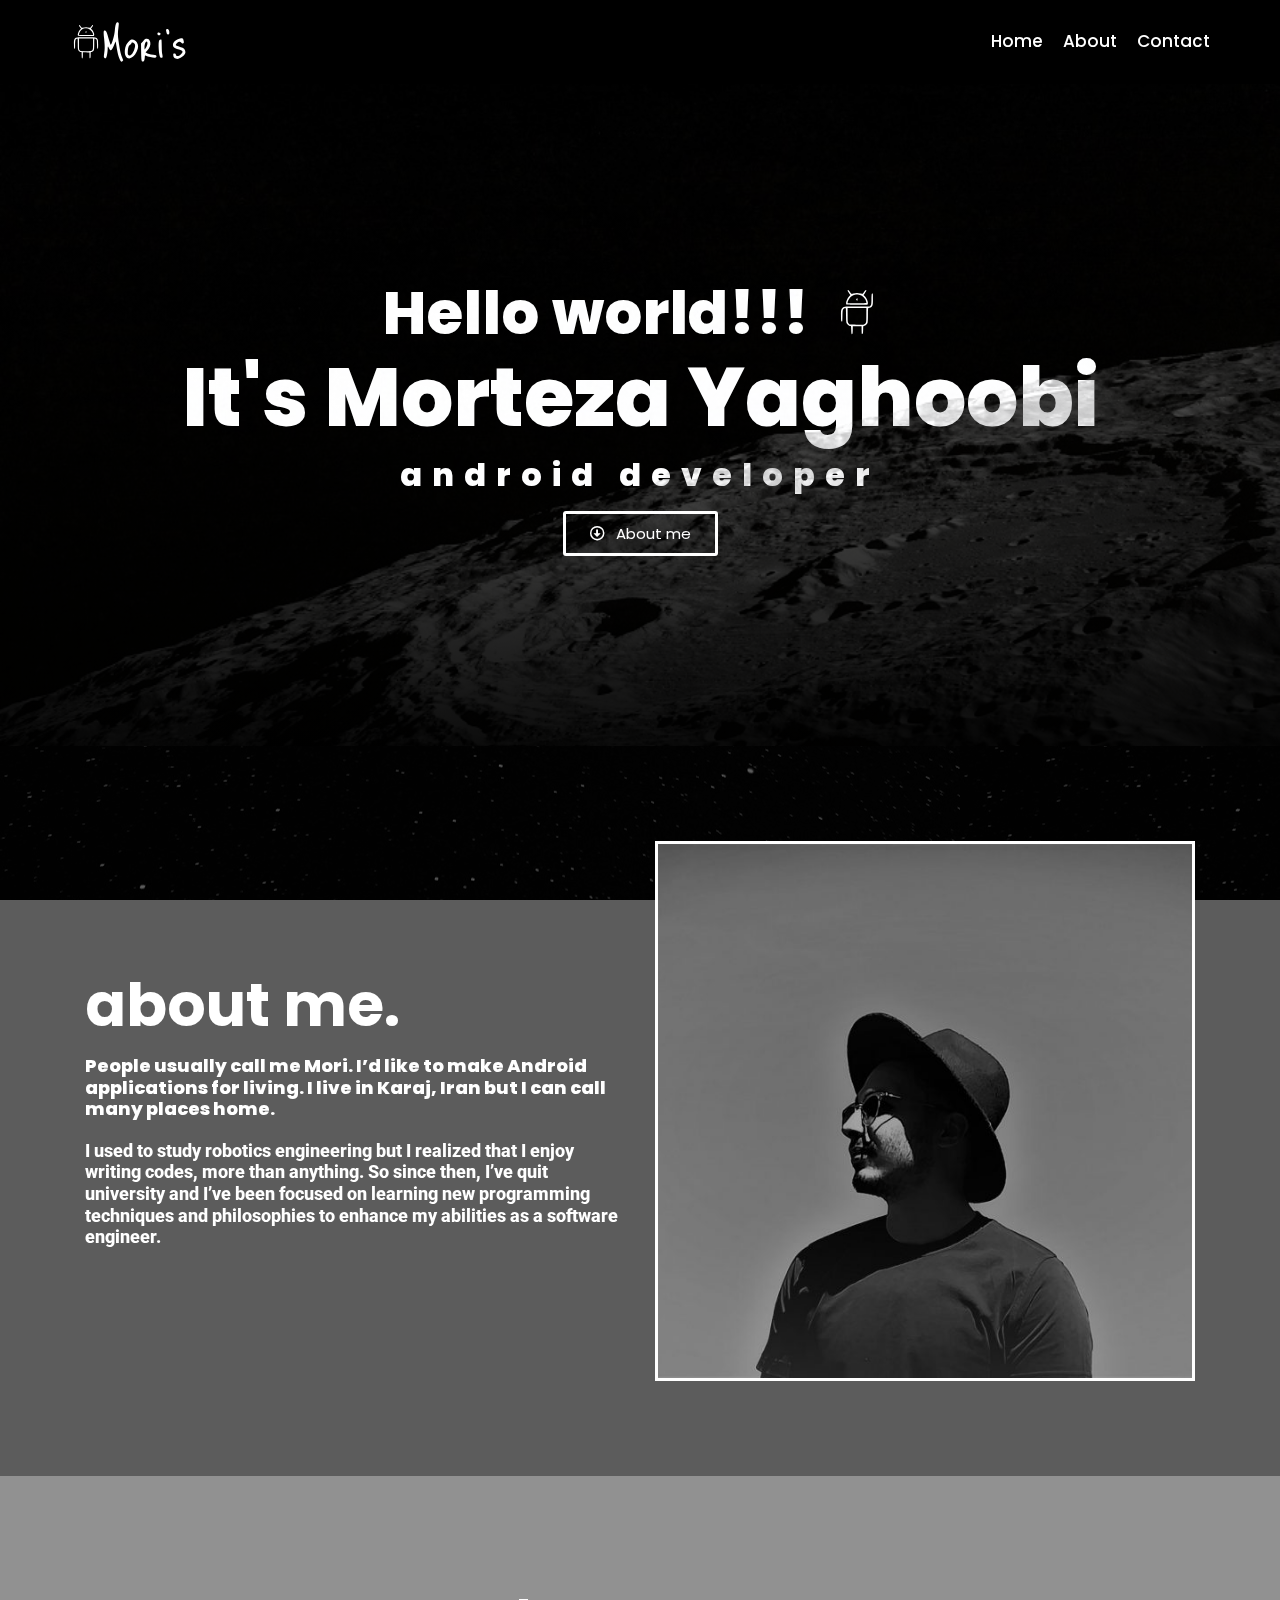
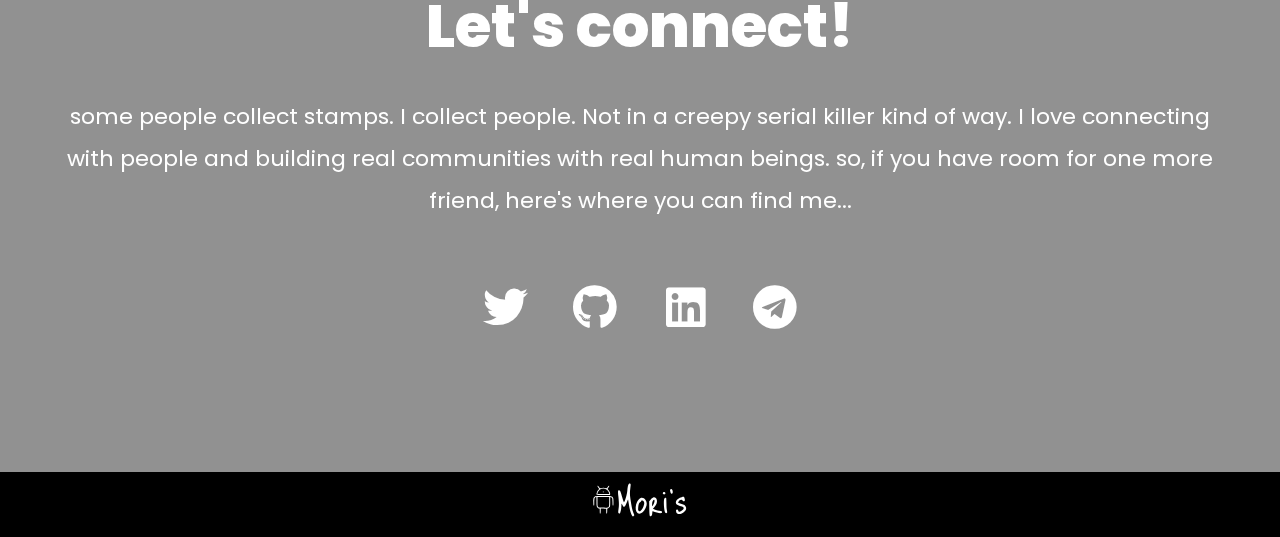
<file: index.html>
<!DOCTYPE html>
<html lang="en-US">

<head>
	
	<meta charset="UTF-8">
	<meta name="viewport" content="width=device-width, initial-scale=1, minimum-scale=1">
	<link rel="profile" href="http://gmpg.org/xfn/11">
		<title>mori&#039;s &#8211; Hello world!</title>
<meta name="robots" content="max-image-preview:large">
<link rel="dns-prefetch" href="//fonts.googleapis.com">
<link rel="dns-prefetch" href="//s.w.org">
<link rel="alternate" type="application/rss+xml" title="mori&#039;s &raquo; Feed" href="https://moriygdev.github.io/mori-s/feed/">
<link rel="alternate" type="application/rss+xml" title="mori&#039;s &raquo; Comments Feed" href="https://moriygdev.github.io/mori-s/comments/feed/">
<link rel="stylesheet" id="wp-block-library-css" href="https://moriygdev.github.io/mori-s/wp-includes/css/dist/block-library/style.min.css?ver=5.7.2" type="text/css" media="all">
<link rel="stylesheet" id="ugb-style-css-css" href="https://moriygdev.github.io/mori-s/wp-content/plugins/stackable-ultimate-gutenberg-blocks/dist/frontend_blocks.css?ver=2.17.1" type="text/css" media="all">
<style id="ugb-style-css-inline-css" type="text/css">:root {
			--content-width: 1200px;
		}</style>
<link rel="stylesheet" id="contact-form-7-css" href="https://moriygdev.github.io/mori-s/wp-content/plugins/contact-form-7/includes/css/styles.css?ver=5.4.1" type="text/css" media="all">
<link rel="stylesheet" id="ultra-shortcodes-front-css" href="https://moriygdev.github.io/mori-s/wp-content/plugins/ultra-companion/assets/css/shortcodes.css?ver=5.7.2" type="text/css" media="all">
<link rel="stylesheet" id="wpopea-el-css-css" href="https://moriygdev.github.io/mori-s/wp-content/plugins/wpop-elementor-addons/assets/wpopea-element.css?ver=5.7.2" type="text/css" media="all">
<link rel="stylesheet" id="neve-style-css" href="https://moriygdev.github.io/mori-s/wp-content/themes/neve/style-main.min.css?ver=2.11.6" type="text/css" media="all">
<style id="neve-style-inline-css" type="text/css">.header-menu-sidebar-inner li.menu-item-nav-search { display: none; }
 .container{ max-width: 748px; } .has-neve-button-color-color{ color: var(--nv-primary-accent)!important; } .has-neve-button-color-background-color{ background-color: var(--nv-primary-accent)!important; } .single-post-container .alignfull > [class*="__inner-container"], .single-post-container .alignwide > [class*="__inner-container"]{ max-width:718px } .button.button-primary, button, input[type=button], .btn, input[type="submit"], /* Buttons in navigation */ ul[id^="nv-primary-navigation"] li.button.button-primary > a, .menu li.button.button-primary > a, .wp-block-button.is-style-primary .wp-block-button__link, .wc-block-grid .wp-block-button .wp-block-button__link, form input[type="submit"], form button[type="submit"], #comments input[type="submit"]{ background-color: var(--nv-primary-accent);color: #ffffff;border-radius:3px;border:none;border-width:1px 1px 1px 1px; } .button.button-primary:hover, ul[id^="nv-primary-navigation"] li.button.button-primary > a:hover, .menu li.button.button-primary > a:hover, .wp-block-button.is-style-primary .wp-block-button__link:hover, .wc-block-grid .wp-block-button .wp-block-button__link:hover, form input[type="submit"]:hover, form button[type="submit"]:hover, #comments input[type="submit"]:hover{ background-color: var(--nv-primary-accent);color: #ffffff; } .button.button-secondary:not(.secondary-default), .wp-block-button.is-style-secondary .wp-block-button__link{ background-color: rgba(0,0,0,0);color: var(--nv-text-color);border-radius:3px;border:1px solid;border-width:1px 1px 1px 1px; } .button.button-secondary.secondary-default{ background-color: rgba(0,0,0,0);color: var(--nv-text-color);border-radius:3px;border:1px solid;border-width:1px 1px 1px 1px; } .button.button-secondary:not(.secondary-default):hover, .wp-block-button.is-style-secondary .wp-block-button__link:hover{ background-color: rgba(0,0,0,0);color: var(--nv-text-color); } .button.button-secondary.secondary-default:hover{ background-color: rgba(0,0,0,0);color: var(--nv-text-color); } body, .site-title{ font-size: 15px; line-height: 1.6; letter-spacing: 0px; font-weight: 400; text-transform: none; font-family: Poppins, var(--nv-fallback-ff); } h1, .single h1.entry-title{ font-size: 50px; line-height: 1.2em; letter-spacing: 0px; font-weight: 800; text-transform: none; font-family: Poppins, var(--nv-fallback-ff); } h2{ font-size: 30px; line-height: 1.2em; letter-spacing: 0px; font-weight: 800; text-transform: none; font-family: Poppins, var(--nv-fallback-ff); } h3, .woocommerce-checkout h3{ font-size: 25px; line-height: 1.2em; letter-spacing: 0px; font-weight: 800; text-transform: none; font-family: Poppins, var(--nv-fallback-ff); } h4{ font-size: 20px; line-height: 1.2em; letter-spacing: 0px; font-weight: 800; text-transform: none; font-family: Poppins, var(--nv-fallback-ff); } h5{ font-size: 16px; line-height: 1.2em; letter-spacing: 0px; font-weight: 800; text-transform: none; font-family: Poppins, var(--nv-fallback-ff); } h6{ font-size: 14px; line-height: 1.2em; letter-spacing: 0px; font-weight: 800; text-transform: none; font-family: Poppins, var(--nv-fallback-ff); } form:not([role="search"]):not(.woocommerce-cart-form):not(.woocommerce-ordering):not(.cart) input:read-write:not(#coupon_code), form textarea, form select, .widget select{ margin-bottom: 10px; } form input:read-write, form textarea, form select, form select option, form.wp-block-search input.wp-block-search__input, .widget select{ border-color: #9e9e9e;color: var(--nv-text-color); font-family: Poppins, var(--nv-fallback-ff); } form label, .wpforms-container .wpforms-field-label{ margin-bottom: 10px; } form.search-form input:read-write{ padding-right:45px !important; font-family: Poppins, var(--nv-fallback-ff); } .header-main-inner,.header-main-inner a:not(.button),.header-main-inner .navbar-toggle{ color: #ffffff; } .header-main-inner .nv-icon svg,.header-main-inner .nv-contact-list svg{ fill: #ffffff; } .header-main-inner .icon-bar{ background-color: #ffffff; } .hfg_header .header-main-inner .nav-ul .sub-menu{ background-color: #000000; } .hfg_header .header-main-inner{ background-color: #000000; } .header-menu-sidebar .header-menu-sidebar-bg,.header-menu-sidebar .header-menu-sidebar-bg a:not(.button),.header-menu-sidebar .header-menu-sidebar-bg .navbar-toggle{ color: #000000; } .header-menu-sidebar .header-menu-sidebar-bg .nv-icon svg,.header-menu-sidebar .header-menu-sidebar-bg .nv-contact-list svg{ fill: #000000; } .header-menu-sidebar .header-menu-sidebar-bg .icon-bar{ background-color: #000000; } .hfg_header .header-menu-sidebar .header-menu-sidebar-bg .nav-ul .sub-menu{ background-color: rgba(0,0,0,0.84); } .hfg_header .header-menu-sidebar .header-menu-sidebar-bg{ background-color: rgba(0,0,0,0.84); } .builder-item--logo .site-logo img{ max-width: 120px; } .builder-item--logo .site-logo{ padding:10px 0px 10px 0px; } .builder-item--logo{ margin:0px 0px 0px 0px; } .builder-item--nav-icon .navbar-toggle, .header-menu-sidebar .close-sidebar-panel .navbar-toggle{ background-color: rgba(0,0,0,0);border-radius:3px 3px 3px 3px;border:none;border-width:1px 1px 1px 1px; } .builder-item--nav-icon .navbar-toggle{ padding:10px 15px 10px 15px; } .builder-item--nav-icon{ margin:0px 0px 0px 0px; } .builder-item--primary-menu .nav-menu-primary > .nav-ul li:not(.woocommerce-mini-cart-item) > a,.builder-item--primary-menu .nav-menu-primary > .nav-ul .has-caret > a,.builder-item--primary-menu .nav-menu-primary > .nav-ul .neve-mm-heading span,.builder-item--primary-menu .nav-menu-primary > .nav-ul .has-caret{ color: #ffffff; } .builder-item--primary-menu .nav-menu-primary > .nav-ul li:not(.woocommerce-mini-cart-item) > a:after,.builder-item--primary-menu .nav-menu-primary > .nav-ul li > .has-caret > a:after{ background-color: #ffffff; } .builder-item--primary-menu .nav-menu-primary > .nav-ul li:not(.woocommerce-mini-cart-item):hover > a,.builder-item--primary-menu .nav-menu-primary > .nav-ul li:hover > .has-caret > a,.builder-item--primary-menu .nav-menu-primary > .nav-ul li:hover > .has-caret{ color: #ffffff; } .builder-item--primary-menu .nav-menu-primary > .nav-ul li:hover > .has-caret svg{ fill: #ffffff; } .builder-item--primary-menu .nav-menu-primary > .nav-ul li.current-menu-item > a,.builder-item--primary-menu .nav-menu-primary > .nav-ul li.current_page_item > a,.builder-item--primary-menu .nav-menu-primary > .nav-ul li.current_page_item > .has-caret > a{ color: #ffffff; } .builder-item--primary-menu .nav-menu-primary > .nav-ul li.current-menu-item > .has-caret svg{ fill: #ffffff; } .builder-item--primary-menu .nav-ul > li:not(:last-of-type){ margin-right:20px; } .builder-item--primary-menu .style-full-height .nav-ul li:not(.menu-item-nav-search):not(.menu-item-nav-cart):hover > a:after{ width: calc(100% + 20px); } .builder-item--primary-menu .nav-ul li a, .builder-item--primary-menu .neve-mm-heading span{ min-height: 25px; } .header-menu-sidebar-inner .builder-item--primary-menu .primary-menu-ul.dropdowns-expanded > li > .sub-menu{ max-height: unset; } .header-menu-sidebar-inner .builder-item--primary-menu .primary-menu-ul.dropdowns-expanded > li > a > .caret-wrap,.header-menu-sidebar-inner .builder-item--primary-menu .primary-menu-ul.dropdowns-expanded > li > .has-caret .caret{ display: none; } .builder-item--primary-menu{ font-size: 1em; line-height: 1.6em; letter-spacing: 0px; font-weight: 500; text-transform: none; padding:0px 0px 0px 0px;margin:0px 0px 0px 0px; } .builder-item--primary-menu svg{ width: 1em;height: 1em; } .footer-top-inner{ background-color: #000000; } .footer-top-inner,.footer-top-inner a:not(.button),.footer-top-inner .navbar-toggle{ color: var(--nv-text-color); } .footer-top-inner .nv-icon svg,.footer-top-inner .nv-contact-list svg{ fill: var(--nv-text-color); } .footer-top-inner .icon-bar{ background-color: var(--nv-text-color); } .footer-top-inner .nav-ul .sub-menu{ background-color: #000000; } .builder-item--footer-four-widgets{ padding:0px 0px 0px 0px;margin:0px 0px 0px 0px; } @media(min-width: 576px){ .container{ max-width: 992px; } .single-post-container .alignfull > [class*="__inner-container"], .single-post-container .alignwide > [class*="__inner-container"]{ max-width:962px } body, .site-title{ font-size: 16px; line-height: 1.6; letter-spacing: 0px; } h1, .single h1.entry-title{ font-size: 80px; line-height: 1.2em; letter-spacing: 0px; } h2{ font-size: 50px; line-height: 1.2em; letter-spacing: 0px; } h3, .woocommerce-checkout h3{ font-size: 25px; line-height: 1.2em; letter-spacing: 0px; } h4{ font-size: 20px; line-height: 1.2em; letter-spacing: 0px; } h5{ font-size: 16px; line-height: 1.2em; letter-spacing: 0px; } h6{ font-size: 14px; line-height: 1.2em; letter-spacing: 0px; } .builder-item--logo .site-logo img{ max-width: 120px; } .builder-item--logo .site-logo{ padding:10px 0px 10px 0px; } .builder-item--logo{ margin:0px 0px 0px 0px; } .builder-item--nav-icon .navbar-toggle{ padding:10px 15px 10px 15px; } .builder-item--nav-icon{ margin:0px 0px 0px 0px; } .builder-item--primary-menu .nav-ul > li:not(:last-of-type){ margin-right:20px; } .builder-item--primary-menu .style-full-height .nav-ul li:not(.menu-item-nav-search):not(.menu-item-nav-cart):hover > a:after{ width: calc(100% + 20px); } .builder-item--primary-menu .nav-ul li a, .builder-item--primary-menu .neve-mm-heading span{ min-height: 25px; } .builder-item--primary-menu{ font-size: 1em; line-height: 1.6em; letter-spacing: 0px; padding:0px 0px 0px 0px;margin:0px 0px 0px 0px; } .builder-item--primary-menu svg{ width: 1em;height: 1em; } .builder-item--footer-four-widgets{ padding:0px 0px 0px 0px;margin:0px 0px 0px 0px; } }@media(min-width: 960px){ .container{ max-width: 1170px; } .neve-main > .archive-container .nv-index-posts.col{ max-width: 100%; } .neve-main > .archive-container .nv-sidebar-wrap{ max-width: 0%; } .neve-main > .single-post-container .nv-single-post-wrap.col{ max-width: 70%; } .single-post-container .alignfull > [class*="__inner-container"], .single-post-container .alignwide > [class*="__inner-container"]{ max-width:789px } .container-fluid.single-post-container .alignfull > [class*="__inner-container"], .container-fluid.single-post-container .alignwide > [class*="__inner-container"]{ max-width:calc(70% + 15px) } .neve-main > .single-post-container .nv-sidebar-wrap{ max-width: 30%; } body, .site-title{ font-size: 17px; line-height: 1.7; letter-spacing: 0px; } h1, .single h1.entry-title{ font-size: 100px; line-height: 1.2em; letter-spacing: 0px; } h2{ font-size: 60px; line-height: 1.2em; letter-spacing: 0px; } h3, .woocommerce-checkout h3{ font-size: 30px; line-height: 1.6em; letter-spacing: 0px; } h4{ font-size: 20px; line-height: 1.2em; letter-spacing: 0px; } h5{ font-size: 16px; line-height: 1.2em; letter-spacing: 0px; } h6{ font-size: 16px; line-height: 1.2em; letter-spacing: 0px; } .builder-item--logo .site-logo img{ max-width: 120px; } .builder-item--logo .site-logo{ padding:10px 0px 10px 0px; } .builder-item--logo{ margin:0px 0px 0px 0px; } .builder-item--nav-icon .navbar-toggle{ padding:10px 15px 10px 15px; } .builder-item--nav-icon{ margin:0px 0px 0px 0px; } .builder-item--primary-menu .nav-ul > li:not(:last-of-type){ margin-right:20px; } .builder-item--primary-menu .style-full-height .nav-ul li:not(.menu-item-nav-search):not(.menu-item-nav-cart) > a:after{ left:-10px;right:-10px } .builder-item--primary-menu .style-full-height .nav-ul li:not(.menu-item-nav-search):not(.menu-item-nav-cart):hover > a:after{ width: calc(100% + 20px); } .builder-item--primary-menu .nav-ul li a, .builder-item--primary-menu .neve-mm-heading span{ min-height: 25px; } .builder-item--primary-menu{ font-size: 1em; line-height: 1.6em; letter-spacing: 0px; padding:0px 0px 0px 0px;margin:0px 0px 0px 0px; } .builder-item--primary-menu svg{ width: 1em;height: 1em; } .builder-item--footer-four-widgets{ padding:0px 0px 0px 0px;margin:0px 0px 0px 0px; } }.nv-content-wrap .elementor a:not(.button):not(.wp-block-file__button){ text-decoration: none; }:root{--nv-primary-accent:#000000;--nv-secondary-accent:#4f4f4f;--nv-site-bg:#ffffff;--nv-light-bg:#ededed;--nv-dark-bg:#14171c;--nv-text-color:#000000;--nv-text-dark-bg:#ffffff;--nv-c-1:#77b978;--nv-c-2:#f37262;--nv-fallback-ff:Arial, Helvetica, sans-serif;}
:root{--e-global-color-nvprimaryaccent:#000000;--e-global-color-nvsecondaryaccent:#4f4f4f;--e-global-color-nvsitebg:#ffffff;--e-global-color-nvlightbg:#ededed;--e-global-color-nvdarkbg:#14171c;--e-global-color-nvtextcolor:#000000;--e-global-color-nvtextdarkbg:#ffffff;--e-global-color-nvc1:#77b978;--e-global-color-nvc2:#f37262;}
 #content.neve-main .container .alignfull > [class*="__inner-container"],#content.neve-main .alignwide > [class*="__inner-container"]{ max-width: 718px; } @media(min-width: 576px){ #content.neve-main .container .alignfull > [class*="__inner-container"],#content.neve-main .alignwide > [class*="__inner-container"]{ max-width: 962px; } } @media(min-width: 960px) { #content.neve-main .container .alignfull > [class*="__inner-container"],#content.neve-main .container .alignwide > [class*="__inner-container"]{ max-width: 1140px; } #content.neve-main > .container > .row > .col{ max-width: 100%; } #content.neve-main > .container > .row > .nv-sidebar-wrap, #content.neve-main > .container > .row > .nv-sidebar-wrap.shop-sidebar { max-width: 0%; } }</style>
<link rel="stylesheet" id="elementor-icons-css" href="https://moriygdev.github.io/mori-s/wp-content/plugins/elementor/assets/lib/eicons/css/elementor-icons.min.css?ver=5.11.0" type="text/css" media="all">
<link rel="stylesheet" id="elementor-animations-css" href="https://moriygdev.github.io/mori-s/wp-content/plugins/elementor/assets/lib/animations/animations.min.css?ver=3.2.5" type="text/css" media="all">
<link rel="stylesheet" id="elementor-frontend-css" href="https://moriygdev.github.io/mori-s/wp-content/plugins/elementor/assets/css/frontend.min.css?ver=3.2.5" type="text/css" media="all">
<style id="elementor-frontend-inline-css" type="text/css">@font-face{font-family:eicons;src:url(https://moriygdev.github.io/mori-s/wp-content/plugins/elementor/assets/lib/eicons/fonts/eicons.eot?5.10.0);src:url(https://moriygdev.github.io/mori-s/wp-content/plugins/elementor/assets/lib/eicons/fonts/eicons.eot?5.10.0#iefix) format("embedded-opentype"),url(https://moriygdev.github.io/mori-s/wp-content/plugins/elementor/assets/lib/eicons/fonts/eicons.woff2?5.10.0) format("woff2"),url(https://moriygdev.github.io/mori-s/wp-content/plugins/elementor/assets/lib/eicons/fonts/eicons.woff?5.10.0) format("woff"),url(https://moriygdev.github.io/mori-s/wp-content/plugins/elementor/assets/lib/eicons/fonts/eicons.ttf?5.10.0) format("truetype"),url(https://moriygdev.github.io/mori-s/wp-content/plugins/elementor/assets/lib/eicons/fonts/eicons.svg?5.10.0#eicon) format("svg");font-weight:400;font-style:normal}</style>
<link rel="stylesheet" id="elementor-post-257-css" href="https://moriygdev.github.io/mori-s/wp-content/uploads/elementor/css/post-257.css?ver=1625403668" type="text/css" media="all">
<link rel="stylesheet" id="elementor-post-6-css" href="https://moriygdev.github.io/mori-s/wp-content/uploads/elementor/css/post-6.css?ver=1625407782" type="text/css" media="all">
<link rel="stylesheet" id="neve-google-font-poppins-css" href="//fonts.googleapis.com/css?family=Poppins%3A400%2C800&#038;display=swap&#038;ver=2.11.6" type="text/css" media="all">
<link rel="stylesheet" id="google-fonts-1-css" href="https://fonts.googleapis.com/css?family=Roboto%3A100%2C100italic%2C200%2C200italic%2C300%2C300italic%2C400%2C400italic%2C500%2C500italic%2C600%2C600italic%2C700%2C700italic%2C800%2C800italic%2C900%2C900italic%7CRoboto+Slab%3A100%2C100italic%2C200%2C200italic%2C300%2C300italic%2C400%2C400italic%2C500%2C500italic%2C600%2C600italic%2C700%2C700italic%2C800%2C800italic%2C900%2C900italic&#038;display=auto&#038;ver=5.7.2" type="text/css" media="all">
<link rel="stylesheet" id="elementor-icons-shared-0-css" href="https://moriygdev.github.io/mori-s/wp-content/plugins/elementor/assets/lib/font-awesome/css/fontawesome.min.css?ver=5.15.1" type="text/css" media="all">
<link rel="stylesheet" id="elementor-icons-fa-regular-css" href="https://moriygdev.github.io/mori-s/wp-content/plugins/elementor/assets/lib/font-awesome/css/regular.min.css?ver=5.15.1" type="text/css" media="all">
<link rel="stylesheet" id="elementor-icons-fa-brands-css" href="https://moriygdev.github.io/mori-s/wp-content/plugins/elementor/assets/lib/font-awesome/css/brands.min.css?ver=5.15.1" type="text/css" media="all">
<script type="text/javascript" id="ugb-block-frontend-js-js-extra">
/* <![CDATA[ */
var stackable = {"restUrl":"https:\/\/moriygdev.github.io\/mori-s\/wp-json\/"};
/* ]]> */
</script>
<script type="text/javascript" src="https://moriygdev.github.io/mori-s/wp-content/plugins/stackable-ultimate-gutenberg-blocks/dist/frontend_blocks.js?ver=2.17.1" id="ugb-block-frontend-js-js"></script>
<script type="text/javascript" src="https://moriygdev.github.io/mori-s/wp-includes/js/jquery/jquery.min.js?ver=3.5.1" id="jquery-core-js"></script>
<script type="text/javascript" src="https://moriygdev.github.io/mori-s/wp-includes/js/jquery/jquery-migrate.min.js?ver=3.3.2" id="jquery-migrate-js"></script>
<script type="text/javascript" src="https://moriygdev.github.io/mori-s/wp-content/plugins/ultra-companion/shortcodes/shortcodes-front.js?ver=1.1.6" id="ultra-shortcodes-front-js"></script>
<link rel="https://api.w.org/" href="https://moriygdev.github.io/mori-s/wp-json/">
<link rel="alternate" type="application/json" href="https://moriygdev.github.io/mori-s/wp-json/wp/v2/pages/6">
<link rel="EditURI" type="application/rsd+xml" title="RSD" href="https://moriygdev.github.io/mori-s/xmlrpc.php?rsd">
<link rel="wlwmanifest" type="application/wlwmanifest+xml" href="https://moriygdev.github.io/mori-s/wp-includes/wlwmanifest.xml"> 
<meta name="generator" content="WordPress 5.7.2">
<link rel="canonical" href="https://moriygdev.github.io/mori-s/">
<link rel="shortlink" href="https://moriygdev.github.io/mori-s/">
<link rel="alternate" type="application/json+oembed" href="https://moriygdev.github.io/mori-s/wp-json/oembed/1.0/embed?url=https%3A%2F%2Fmoriygdev.github.io%2Fmori-s%2F">
<link rel="alternate" type="text/xml+oembed" href="https://moriygdev.github.io/mori-s/wp-json/oembed/1.0/embed?url=https%3A%2F%2Fmoriygdev.github.io%2Fmori-s%2F&#038;format=xml">
<!-- Enter your scripts here --><style type="text/css">.recentcomments a{display:inline !important;padding:0 !important;margin:0 !important;}</style>
<link rel="icon" href="https://moriygdev.github.io/mori-s/wp-content/uploads/2021/07/androidwavinghand.svg" sizes="32x32">
<link rel="icon" href="https://moriygdev.github.io/mori-s/wp-content/uploads/2021/07/androidwavinghand.svg" sizes="192x192">
<link rel="apple-touch-icon" href="https://moriygdev.github.io/mori-s/wp-content/uploads/2021/07/androidwavinghand.svg">
<meta name="msapplication-TileImage" content="https://moriygdev.github.io/mori-s/wp-content/uploads/2021/07/androidwavinghand.svg">

	</head>

<body class="home page-template page-template-elementor_header_footer page page-id-6 wp-custom-logo nv-sidebar-full-width menu_sidebar_dropdown elementor-default elementor-template-full-width elementor-kit-257 elementor-page elementor-page-6" id="neve_body">
<div class="wrapper">
	
	<header class="header" role="banner">
		<a class="neve-skip-link show-on-focus" href="#content" tabindex="0">
			Skip to content		</a>
		<div id="header-grid" class="hfg_header site-header">
	
<nav class="header--row header-main hide-on-mobile hide-on-tablet layout-full-contained nv-navbar header--row" data-row-id="main" data-show-on="desktop">

	<div class="header--row-inner header-main-inner">
		<div class="container">
			<div class="row row--wrapper" data-section="hfg_header_layout_main">
				<div class="builder-item hfg-item-first col-4 desktop-left">
<div class="item--inner builder-item--logo" data-section="title_tagline" data-item-id="logo">
	<div class="site-logo">
	<a class="brand" href="https://moriygdev.github.io/mori-s/" title="mori&#039;s" aria-label="mori&#039;s"><img src="https://moriygdev.github.io/mori-s/wp-content/uploads/2021/06/LogoMakr-1.svg" class="skip-lazy" alt="" loading="lazy" height="159" width="401"></a>
</div>

	</div>

</div>
<div class="builder-item has-nav hfg-item-last col-8 desktop-right">
<div class="item--inner builder-item--primary-menu has_menu" data-section="header_menu_primary" data-item-id="primary-menu">
	<div class="nv-nav-wrap">
	<div role="navigation" class="style-border-bottom nav-menu-primary" aria-label="Primary Menu">

		<ul id="nv-primary-navigation-main" class="primary-menu-ul nav-ul dropdowns-expanded">
<li id="menu-item-895" class="menu-item menu-item-type-custom menu-item-object-custom menu-item-895"><a href="https://moriygdev.github.io/mori-s/#home">Home</a></li>
<li id="menu-item-896" class="menu-item menu-item-type-custom menu-item-object-custom menu-item-896"><a href="https://moriygdev.github.io/mori-s/#about">About</a></li>
<li id="menu-item-897" class="menu-item menu-item-type-custom menu-item-object-custom menu-item-897"><a href="https://moriygdev.github.io/mori-s/#contact">Contact</a></li>
</ul>	</div>
</div>

	</div>

</div>							</div>
		</div>
	</div>
</nav>


<nav class="header--row header-main hide-on-desktop layout-full-contained nv-navbar header--row" data-row-id="main" data-show-on="mobile">

	<div class="header--row-inner header-main-inner">
		<div class="container">
			<div class="row row--wrapper" data-section="hfg_header_layout_main">
				<div class="builder-item hfg-item-first col-8 tablet-left mobile-left">
<div class="item--inner builder-item--logo" data-section="title_tagline" data-item-id="logo">
	<div class="site-logo">
	<a class="brand" href="https://moriygdev.github.io/mori-s/" title="mori&#039;s" aria-label="mori&#039;s"><img src="https://moriygdev.github.io/mori-s/wp-content/uploads/2021/06/LogoMakr-1.svg" class="skip-lazy" alt="" loading="lazy" height="159" width="401"></a>
</div>

	</div>

</div>
<div class="builder-item hfg-item-last col-4 mobile-right tablet-right">
<div class="item--inner builder-item--nav-icon" data-section="header_menu_icon" data-item-id="nav-icon">
	<div class="menu-mobile-toggle item-button navbar-toggle-wrapper">
	<button class="navbar-toggle" aria-label="
			Navigation Menu			">
		<span class="nav-toggle-label">menu</span>		<div class="bars">
			<span class="icon-bar"></span>
			<span class="icon-bar"></span>
			<span class="icon-bar"></span>
		</div>
		<span class="screen-reader-text">Toggle Navigation</span>
	</button>
</div> <!--.navbar-toggle-wrapper-->


	</div>

</div>							</div>
		</div>
	</div>
</nav>

<div id="header-menu-sidebar" class="header-menu-sidebar menu-sidebar-panel dropdown">
	<div id="header-menu-sidebar-bg" class="header-menu-sidebar-bg">
		<div class="close-sidebar-panel navbar-toggle-wrapper">
			<button class="navbar-toggle active" aria-label="
				Navigation Menu				">
				<div class="bars">
					<span class="icon-bar"></span>
					<span class="icon-bar"></span>
					<span class="icon-bar"></span>
				</div>
				<span class="screen-reader-text">
				Toggle Navigation					</span>
			</button>
		</div>
		<div id="header-menu-sidebar-inner" class="header-menu-sidebar-inner  container">
			<div class="builder-item has-nav hfg-item-last hfg-item-first col-12 mobile-center tablet-center desktop-right">
<div class="item--inner builder-item--primary-menu has_menu" data-section="header_menu_primary" data-item-id="primary-menu">
	<div class="nv-nav-wrap">
	<div role="navigation" class="style-border-bottom nav-menu-primary" aria-label="Primary Menu">

		<ul id="nv-primary-navigation-sidebar" class="primary-menu-ul nav-ul dropdowns-expanded">
<li class="menu-item menu-item-type-custom menu-item-object-custom menu-item-895"><a href="https://moriygdev.github.io/mori-s/#home">Home</a></li>
<li class="menu-item menu-item-type-custom menu-item-object-custom menu-item-896"><a href="https://moriygdev.github.io/mori-s/#about">About</a></li>
<li class="menu-item menu-item-type-custom menu-item-object-custom menu-item-897"><a href="https://moriygdev.github.io/mori-s/#contact">Contact</a></li>
</ul>	</div>
</div>

	</div>

</div>		</div>
	</div>
</div>
<div class="header-menu-sidebar-overlay"></div>

</div>
	</header>

	

	
	<main id="content" class="neve-main" role="main">

		<div data-elementor-type="wp-post" data-elementor-id="6" class="elementor elementor-6" data-elementor-settings="[]">
							<div class="elementor-section-wrap">
							<section class="elementor-section elementor-top-section elementor-element elementor-element-4167098 elementor-section-height-min-height elementor-section-full_width elementor-section-height-default elementor-section-items-middle" data-id="4167098" data-element_type="section" id="home" data-settings="{&quot;background_background&quot;:&quot;classic&quot;}">
							<div class="elementor-background-overlay"></div>
							<div class="elementor-container elementor-column-gap-extended">
					<div class="elementor-column elementor-col-100 elementor-top-column elementor-element elementor-element-fbc9063" data-id="fbc9063" data-element_type="column">
			<div class="elementor-widget-wrap elementor-element-populated">
								<section class="elementor-section elementor-inner-section elementor-element elementor-element-1fd2939 elementor-section-full_width elementor-section-height-default elementor-section-height-default" data-id="1fd2939" data-element_type="section">
						<div class="elementor-container elementor-column-gap-default">
					<div class="elementor-column elementor-col-50 elementor-inner-column elementor-element elementor-element-b7e5f7d" data-id="b7e5f7d" data-element_type="column">
			<div class="elementor-widget-wrap elementor-element-populated">
								<div class="elementor-element elementor-element-d86a253 elementor-widget elementor-widget-heading" data-id="d86a253" data-element_type="widget" data-widget_type="heading.default">
				<div class="elementor-widget-container">
			<h2 class="elementor-heading-title elementor-size-xxl">Hello world!!!</h2>		</div>
				</div>
					</div>
		</div>
				<div class="elementor-column elementor-col-50 elementor-inner-column elementor-element elementor-element-f835a8a" data-id="f835a8a" data-element_type="column">
			<div class="elementor-widget-wrap elementor-element-populated">
								<div class="elementor-element elementor-element-41d5561 elementor-view-default elementor-widget elementor-widget-icon" data-id="41d5561" data-element_type="widget" data-widget_type="icon.default">
				<div class="elementor-widget-container">
					<div class="elementor-icon-wrapper">
			<div class="elementor-icon">
			<svg xmlns="http://www.w3.org/2000/svg" width="524.000000pt" height="690.000000pt" viewbox="0 0 524.000000 690.000000" preserveaspectratio="xMidYMid meet"><g transform="translate(0.000000,690.000000) scale(0.100000,-0.100000)" fill="#ffffff" stroke="none"><path d="M1397 6122 c-9 -10 -17 -30 -17 -45 0 -46 97 -217 225 -397 l124 -174 -113 -111 c-132 -129 -195 -217 -282 -399 -104 -218 -149 -384 -143 -530 5 -121 17 -131 164 -145 334 -32 2163 -40 2405 -11 112 14 122 18 144 65 41 87 29 235 -36 425 -84 245 -187 411 -364 586 l-122 121 124 174 c119 168 224 349 224 389 0 10 -5 31 -12 45 -33 74 -141 -15 -300 -247 -95 -139 -164 -208 -206 -208 -17 0 -103 18 -193 40 -377 91 -564 90 -934 -5 -76 -19 -150 -35 -167 -35 -64 0 -109 42 -243 224 -159 216 -237 283 -278 238z m1262 -552 c366 -33 691 -231 910 -552 43 -65 109 -203 127 -269 15 -56 44 -211 44 -241 0 -17 -63 -18 -1180 -18 l-1180 0 0 69 c0 129 62 277 206 494 108 162 228 285 336 346 166 92 339 150 506 170 105 12 113 12 231 1z"></path><path d="M2510 5044 c-54 -46 -74 -109 -49 -156 23 -43 141 -64 187 -32 18 12 22 25 22 64 0 127 -81 190 -160 124z m104 -70 c9 -8 16 -23 16 -31 0 -21 -29 -53 -48 -53 -22 0 -52 30 -52 51 0 23 26 49 50 49 10 0 26 -7 34 -16z"></path><path d="M4441 5701 c-46 -46 -56 -160 -71 -766 -16 -647 -22 -676 -192 -811 l-70 -57 -362 9 c-560 14 -2373 11 -2531 -5 -258 -24 -360 -61 -482 -174 -71 -67 -112 -133 -141 -227 -41 -137 -47 -222 -46 -690 2 -659 20 -780 112 -780 25 0 42 21 53 67 6 21 14 259 19 528 9 503 25 741 56 832 46 135 165 243 286 259 53 7 73 -11 89 -82 6 -30 14 -315 19 -734 10 -837 20 -958 96 -1117 63 -133 269 -291 401 -308 156 -20 144 16 154 -465 9 -449 22 -560 70 -575 50 -16 79 25 105 148 12 54 17 167 21 466 l5 393 237 -6 c130 -3 376 -9 548 -12 l311 -6 5 -427 c5 -435 11 -503 45 -534 15 -13 21 -14 49 -2 43 18 69 63 83 144 6 36 15 226 20 421 6 301 10 361 25 398 13 31 24 44 44 48 92 19 123 29 181 60 134 71 276 215 300 305 32 117 50 500 50 1074 1 494 11 729 35 775 14 27 20 30 63 30 64 0 161 24 230 57 95 44 198 168 246 294 45 119 48 161 53 709 5 545 -2 710 -32 756 -19 29 -57 32 -84 5z m-714 -2613 c-3 -700 -6 -815 -21 -896 -41 -225 -110 -313 -285 -361 -148 -41 -283 -46 -949 -33 -339 7 -669 12 -733 12 l-116 0 -82 98 c-161 190 -152 126 -158 1155 l-5 827 1177 0 1176 0 -4 -802z"></path></g></svg>			</div>
		</div>
				</div>
				</div>
					</div>
		</div>
							</div>
		</section>
				<div class="elementor-element elementor-element-357f0df elementor-widget elementor-widget-heading" data-id="357f0df" data-element_type="widget" data-widget_type="heading.default">
				<div class="elementor-widget-container">
			<h2 class="elementor-heading-title elementor-size-default">It's Morteza Yaghoobi</h2>		</div>
				</div>
				<div class="elementor-element elementor-element-06a3433 elementor-widget elementor-widget-heading" data-id="06a3433" data-element_type="widget" data-widget_type="heading.default">
				<div class="elementor-widget-container">
			<h2 class="elementor-heading-title elementor-size-default">android developer</h2>		</div>
				</div>
				<div class="elementor-element elementor-element-2b2d2a0 elementor-align-center elementor-widget elementor-widget-button" data-id="2b2d2a0" data-element_type="widget" data-widget_type="button.default">
				<div class="elementor-widget-container">
					<div class="elementor-button-wrapper">
			<a href="#about" class="elementor-button-link elementor-button elementor-size-sm" role="button">
						<span class="elementor-button-content-wrapper">
						<span class="elementor-button-icon elementor-align-icon-left">
				<i aria-hidden="true" class="far fa-arrow-alt-circle-down"></i>			</span>
						<span class="elementor-button-text">About me</span>
		</span>
					</a>
		</div>
				</div>
				</div>
					</div>
		</div>
							</div>
		</section>
				<section class="elementor-section elementor-top-section elementor-element elementor-element-3b1daeb elementor-section-boxed elementor-section-height-default elementor-section-height-default" data-id="3b1daeb" data-element_type="section" id="about" data-settings="{&quot;background_background&quot;:&quot;classic&quot;}">
							<div class="elementor-background-overlay"></div>
							<div class="elementor-container elementor-column-gap-extended">
					<div class="elementor-column elementor-col-50 elementor-top-column elementor-element elementor-element-73c878e" data-id="73c878e" data-element_type="column">
			<div class="elementor-widget-wrap elementor-element-populated">
								<div class="elementor-element elementor-element-d806e3f elementor-widget elementor-widget-heading" data-id="d806e3f" data-element_type="widget" data-widget_type="heading.default">
				<div class="elementor-widget-container">
			<h2 class="elementor-heading-title elementor-size-xxl">about me.</h2>		</div>
				</div>
				<div class="elementor-element elementor-element-5aab7a7 elementor-widget elementor-widget-heading" data-id="5aab7a7" data-element_type="widget" data-widget_type="heading.default">
				<div class="elementor-widget-container">
			<h2 class="elementor-heading-title elementor-size-default">People usually call me Mori. I’d like to make Android applications for living. I live in Karaj, Iran but I can call many places home.
</h2>		</div>
				</div>
				<div class="elementor-element elementor-element-23e3505 elementor-widget elementor-widget-heading" data-id="23e3505" data-element_type="widget" data-widget_type="heading.default">
				<div class="elementor-widget-container">
			<h2 class="elementor-heading-title elementor-size-medium">I used to study robotics engineering but I realized that I enjoy writing codes, more than anything. So since then, I’ve quit university and  I’ve been focused on learning new programming techniques and philosophies to enhance my abilities as a software engineer. </h2>		</div>
				</div>
					</div>
		</div>
				<div class="elementor-column elementor-col-50 elementor-top-column elementor-element elementor-element-f3cd668" data-id="f3cd668" data-element_type="column">
			<div class="elementor-widget-wrap elementor-element-populated">
								<div class="elementor-element elementor-element-9815ea1 elementor-widget elementor-widget-image" data-id="9815ea1" data-element_type="widget" data-widget_type="image.default">
				<div class="elementor-widget-container">
															<img src="https://moriygdev.github.io/mori-s/wp-content/uploads/elementor/thumbs/IMG_20180320_123733-scaled-p9m7muy4i2qikq5gpk9284iq201o6bko3u91kft84w.jpg" title="dig" alt="dig">															</div>
				</div>
					</div>
		</div>
							</div>
		</section>
				<section class="elementor-section elementor-top-section elementor-element elementor-element-a554f59 elementor-section-full_width elementor-section-height-default elementor-section-height-default" data-id="a554f59" data-element_type="section" id="contact" data-settings="{&quot;background_background&quot;:&quot;classic&quot;}">
							<div class="elementor-background-overlay"></div>
							<div class="elementor-container elementor-column-gap-default">
					<div class="elementor-column elementor-col-100 elementor-top-column elementor-element elementor-element-68c17c9" data-id="68c17c9" data-element_type="column" data-settings="{&quot;background_background&quot;:&quot;slideshow&quot;,&quot;background_slideshow_gallery&quot;:[],&quot;background_slideshow_loop&quot;:&quot;yes&quot;,&quot;background_slideshow_slide_duration&quot;:5000,&quot;background_slideshow_slide_transition&quot;:&quot;fade&quot;,&quot;background_slideshow_transition_duration&quot;:500}">
			<div class="elementor-widget-wrap elementor-element-populated">
								<div class="elementor-element elementor-element-eb9bae3 elementor-widget elementor-widget-heading" data-id="eb9bae3" data-element_type="widget" data-widget_type="heading.default">
				<div class="elementor-widget-container">
			<h2 class="elementor-heading-title elementor-size-default">Let's connect!</h2>		</div>
				</div>
				<div class="elementor-element elementor-element-fddbb51 text-bigger elementor-widget elementor-widget-heading" data-id="fddbb51" data-element_type="widget" data-widget_type="heading.default">
				<div class="elementor-widget-container">
			<span class="elementor-heading-title elementor-size-default">some people collect stamps. I collect people. Not in a creepy serial killer kind of way. I love connecting with people and building real communities with real human beings. so, if you have room for one more friend, here's where you can find me...</span>		</div>
				</div>
				<div class="elementor-element elementor-element-ed84e3f elementor-shape-circle elementor-grid-0 e-grid-align-center elementor-widget elementor-widget-social-icons" data-id="ed84e3f" data-element_type="widget" data-widget_type="social-icons.default">
				<div class="elementor-widget-container">
					<div class="elementor-social-icons-wrapper elementor-grid">
							<div class="elementor-grid-item">
					<a class="elementor-icon elementor-social-icon elementor-social-icon-twitter elementor-repeater-item-ea007d2" href="https://twitter.com/MoriYgDev" target="_blank">
						<span class="elementor-screen-only">Twitter</span>
						<i class="fab fa-twitter"></i>					</a>
				</div>
							<div class="elementor-grid-item">
					<a class="elementor-icon elementor-social-icon elementor-social-icon-github elementor-repeater-item-e8bbba8" href="https://github.com/MoriYgDev" target="_blank">
						<span class="elementor-screen-only">Github</span>
						<i class="fab fa-github"></i>					</a>
				</div>
							<div class="elementor-grid-item">
					<a class="elementor-icon elementor-social-icon elementor-social-icon-linkedin elementor-repeater-item-8ab4390" href="https://www.linkedin.com/in/moriygdev/" target="_blank">
						<span class="elementor-screen-only">Linkedin</span>
						<i class="fab fa-linkedin"></i>					</a>
				</div>
							<div class="elementor-grid-item">
					<a class="elementor-icon elementor-social-icon elementor-social-icon-telegram elementor-repeater-item-c5e10ef" href="https://t.me/MoriYgDev" target="_blank">
						<span class="elementor-screen-only">Telegram</span>
						<i class="fab fa-telegram"></i>					</a>
				</div>
					</div>
				</div>
				</div>
					</div>
		</div>
							</div>
		</section>
						</div>
					</div>
		
</main><!--/.neve-main-->

<footer class="site-footer" id="site-footer">
	<div class="hfg_footer">
		<div class="footer--row footer-top layout-full-contained" id="cb-row--footer-top" data-row-id="top" data-show-on="desktop">
	<div class="footer--row-inner footer-top-inner footer-content-wrap">
		<div class="container">
			<div class="hfg-grid nv-footer-content hfg-grid-top row--wrapper row " data-section="hfg_footer_layout_top">
				<div class="builder-item hfg-item-last hfg-item-first col-12 desktop-center tablet-left mobile-center hfg-item-v-middle">
<div class="item--inner builder-item--footer-four-widgets" data-section="sidebar-widgets-footer-four-widgets" data-item-id="footer-four-widgets">
		<div class="widget-area">
		<div id="text-9" class="widget widget_text">			<div class="textwidget">
<p><img loading="lazy" class="alignnone wp-image-816" src="https://moriygdev.github.io/mori-s/wp-content/uploads/2021/06/LogoMakr-1.svg" alt="" width="100" height="40"></p>
</div>
		</div>	</div>
	</div>

</div>							</div>
		</div>
	</div>
</div>

	</div>
</footer>

</div>
<!--/.wrapper-->
<!-- Enter your scripts here --><script type="text/javascript" src="https://moriygdev.github.io/mori-s/wp-includes/js/dist/vendor/wp-polyfill.min.js?ver=7.4.4" id="wp-polyfill-js"></script>
<script type="text/javascript" id="wp-polyfill-js-after">
( 'fetch' in window ) || document.write( '<script src="https://moriygdev.github.io/mori-s/wp-includes/js/dist/vendor/wp-polyfill-fetch.min.js?ver=3.0.0"><\/scr' + 'ipt>' );( document.contains ) || document.write( '<script src="https://moriygdev.github.io/mori-s/wp-includes/js/dist/vendor/wp-polyfill-node-contains.min.js?ver=3.42.0"><\/scr' + 'ipt>' );( window.DOMRect ) || document.write( '<script src="https://moriygdev.github.io/mori-s/wp-includes/js/dist/vendor/wp-polyfill-dom-rect.min.js?ver=3.42.0"><\/scr' + 'ipt>' );( window.URL && window.URL.prototype && window.URLSearchParams ) || document.write( '<script src="https://moriygdev.github.io/mori-s/wp-includes/js/dist/vendor/wp-polyfill-url.min.js?ver=3.6.4"><\/scr' + 'ipt>' );( window.FormData && window.FormData.prototype.keys ) || document.write( '<script src="https://moriygdev.github.io/mori-s/wp-includes/js/dist/vendor/wp-polyfill-formdata.min.js?ver=3.0.12"><\/scr' + 'ipt>' );( Element.prototype.matches && Element.prototype.closest ) || document.write( '<script src="https://moriygdev.github.io/mori-s/wp-includes/js/dist/vendor/wp-polyfill-element-closest.min.js?ver=2.0.2"><\/scr' + 'ipt>' );( 'objectFit' in document.documentElement.style ) || document.write( '<script src="https://moriygdev.github.io/mori-s/wp-includes/js/dist/vendor/wp-polyfill-object-fit.min.js?ver=2.3.4"><\/scr' + 'ipt>' );
</script>
<script type="text/javascript" id="contact-form-7-js-extra">
/* <![CDATA[ */
var wpcf7 = {"api":{"root":"https:\/\/moriygdev.github.io\/mori-s\/wp-json\/","namespace":"contact-form-7\/v1"}};
/* ]]> */
</script>
<script type="text/javascript" src="https://moriygdev.github.io/mori-s/wp-content/plugins/contact-form-7/includes/js/index.js?ver=5.4.1" id="contact-form-7-js"></script>
<script type="text/javascript" src="https://moriygdev.github.io/mori-s/wp-includes/js/imagesloaded.min.js?ver=4.1.4" id="imagesloaded-js"></script>
<script type="text/javascript" src="https://moriygdev.github.io/mori-s/wp-content/plugins/wpop-elementor-addons/assets/wpopea-elements.js?ver=1.1.7" id="wpopea-el-js-js"></script>
<script type="text/javascript" id="neve-script-js-extra">
/* <![CDATA[ */
var NeveProperties = {"ajaxurl":"https:\/\/moriygdev.github.io\/mori-s\/wp-admin\/admin-ajax.php","nonce":"34fdb520c4","isRTL":"","isCustomize":""};
/* ]]> */
</script>
<script type="text/javascript" src="https://moriygdev.github.io/mori-s/wp-content/themes/neve/assets/js/build/modern/frontend.js?ver=2.11.6" id="neve-script-js" async></script>
<script type="text/javascript" src="https://moriygdev.github.io/mori-s/wp-includes/js/comment-reply.min.js?ver=5.7.2" id="comment-reply-js"></script>
<script type="text/javascript" src="https://moriygdev.github.io/mori-s/wp-includes/js/wp-embed.min.js?ver=5.7.2" id="wp-embed-js"></script>
<script type="text/javascript" src="https://moriygdev.github.io/mori-s/wp-content/plugins/elementor/assets/js/webpack.runtime.min.js?ver=3.2.5" id="elementor-webpack-runtime-js"></script>
<script type="text/javascript" src="https://moriygdev.github.io/mori-s/wp-content/plugins/elementor/assets/js/frontend-modules.min.js?ver=3.2.5" id="elementor-frontend-modules-js"></script>
<script type="text/javascript" src="https://moriygdev.github.io/mori-s/wp-content/plugins/elementor/assets/lib/waypoints/waypoints.min.js?ver=4.0.2" id="elementor-waypoints-js"></script>
<script type="text/javascript" src="https://moriygdev.github.io/mori-s/wp-includes/js/jquery/ui/core.min.js?ver=1.12.1" id="jquery-ui-core-js"></script>
<script type="text/javascript" src="https://moriygdev.github.io/mori-s/wp-content/plugins/elementor/assets/lib/swiper/swiper.min.js?ver=5.3.6" id="swiper-js"></script>
<script type="text/javascript" src="https://moriygdev.github.io/mori-s/wp-content/plugins/elementor/assets/lib/share-link/share-link.min.js?ver=3.2.5" id="share-link-js"></script>
<script type="text/javascript" src="https://moriygdev.github.io/mori-s/wp-content/plugins/elementor/assets/lib/dialog/dialog.min.js?ver=4.8.1" id="elementor-dialog-js"></script>
<script type="text/javascript" id="elementor-frontend-js-before">
var elementorFrontendConfig = {"environmentMode":{"edit":false,"wpPreview":false,"isScriptDebug":false},"i18n":{"shareOnFacebook":"Share on Facebook","shareOnTwitter":"Share on Twitter","pinIt":"Pin it","download":"Download","downloadImage":"Download image","fullscreen":"Fullscreen","zoom":"Zoom","share":"Share","playVideo":"Play Video","previous":"Previous","next":"Next","close":"Close"},"is_rtl":false,"breakpoints":{"xs":0,"sm":480,"md":768,"lg":1025,"xl":1440,"xxl":1600},"responsive":{"breakpoints":{"mobile":{"label":"Mobile","value":767,"direction":"max","is_enabled":true},"mobile_extra":{"label":"Mobile Extra","value":880,"direction":"max","is_enabled":false},"tablet":{"label":"Tablet","value":1024,"direction":"max","is_enabled":true},"tablet_extra":{"label":"Tablet Extra","value":1365,"direction":"max","is_enabled":false},"laptop":{"label":"Laptop","value":1620,"direction":"max","is_enabled":false},"widescreen":{"label":"Widescreen","value":2400,"direction":"min","is_enabled":false}}},"version":"3.2.5","is_static":false,"experimentalFeatures":{"e_dom_optimization":true,"a11y_improvements":true,"landing-pages":true},"urls":{"assets":"https:\/\/moriygdev.github.io\/mori-s\/wp-content\/plugins\/elementor\/assets\/"},"settings":{"page":[],"editorPreferences":[]},"kit":{"active_breakpoints":["viewport_mobile","viewport_tablet"],"global_image_lightbox":"yes","lightbox_enable_counter":"yes","lightbox_enable_fullscreen":"yes","lightbox_enable_zoom":"yes","lightbox_enable_share":"yes","lightbox_title_src":"title","lightbox_description_src":"description"},"post":{"id":6,"title":"mori%27s%20%E2%80%93%20Hello%20world%21","excerpt":"","featuredImage":false}};
</script>
<script type="text/javascript" src="https://moriygdev.github.io/mori-s/wp-content/plugins/elementor/assets/js/frontend.min.js?ver=3.2.5" id="elementor-frontend-js"></script>
<script type="text/javascript" src="https://moriygdev.github.io/mori-s/wp-content/plugins/elementor/assets/js/preloaded-modules.min.js?ver=3.2.5" id="preloaded-modules-js"></script>
</body>

</html>
</file>
